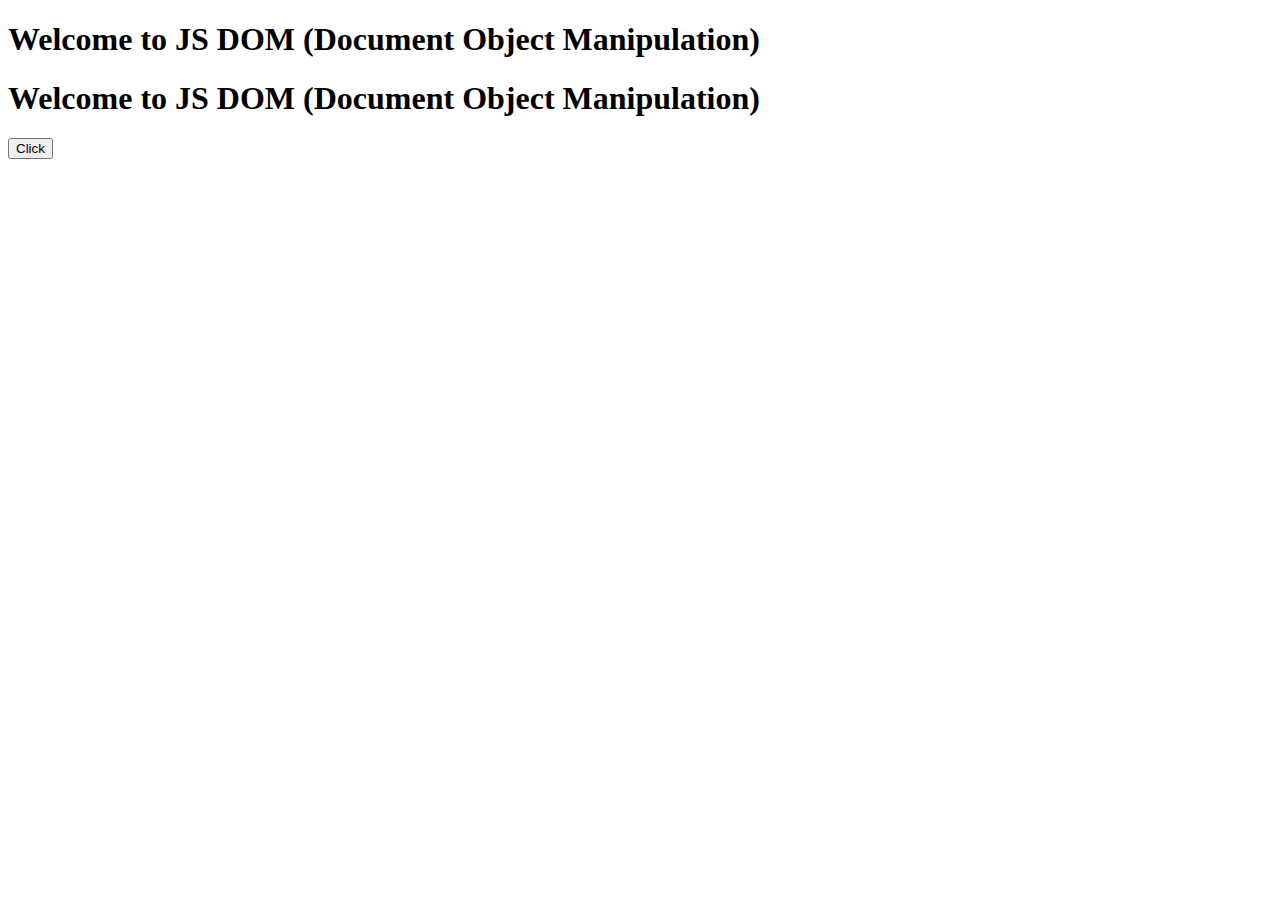
<file: js/index.html>
<!DOCTYPE html>
<html lang="en">
<head>
    <meta charset="UTF-8">
    <meta name="viewport" content="width=device-width, initial-scale=1.0">
    <title>Document</title>
</head>
<body>
    <h1 id="first_heading">
        Welcome to JS DOM (Document Object Manipulation)
    </h1>
    <input id="f_input" type="text" style="display: none;">
    <h1>
        Welcome to JS DOM (Document Object Manipulation)
    </h1>
    <button type="button" onclick="colorChange()">
        Click
    </button>

    <script>
        function colorChange(){
            // document.write("This is a colorchange function")

            document.getElementsByTagName("h1")[0].style.color ="red"
            document.getElementById("first_heading").style.fontSize="50px"
            document.getElementById("f_input").style.display="block"
        }
    </script>
</body>
</html>
</file>
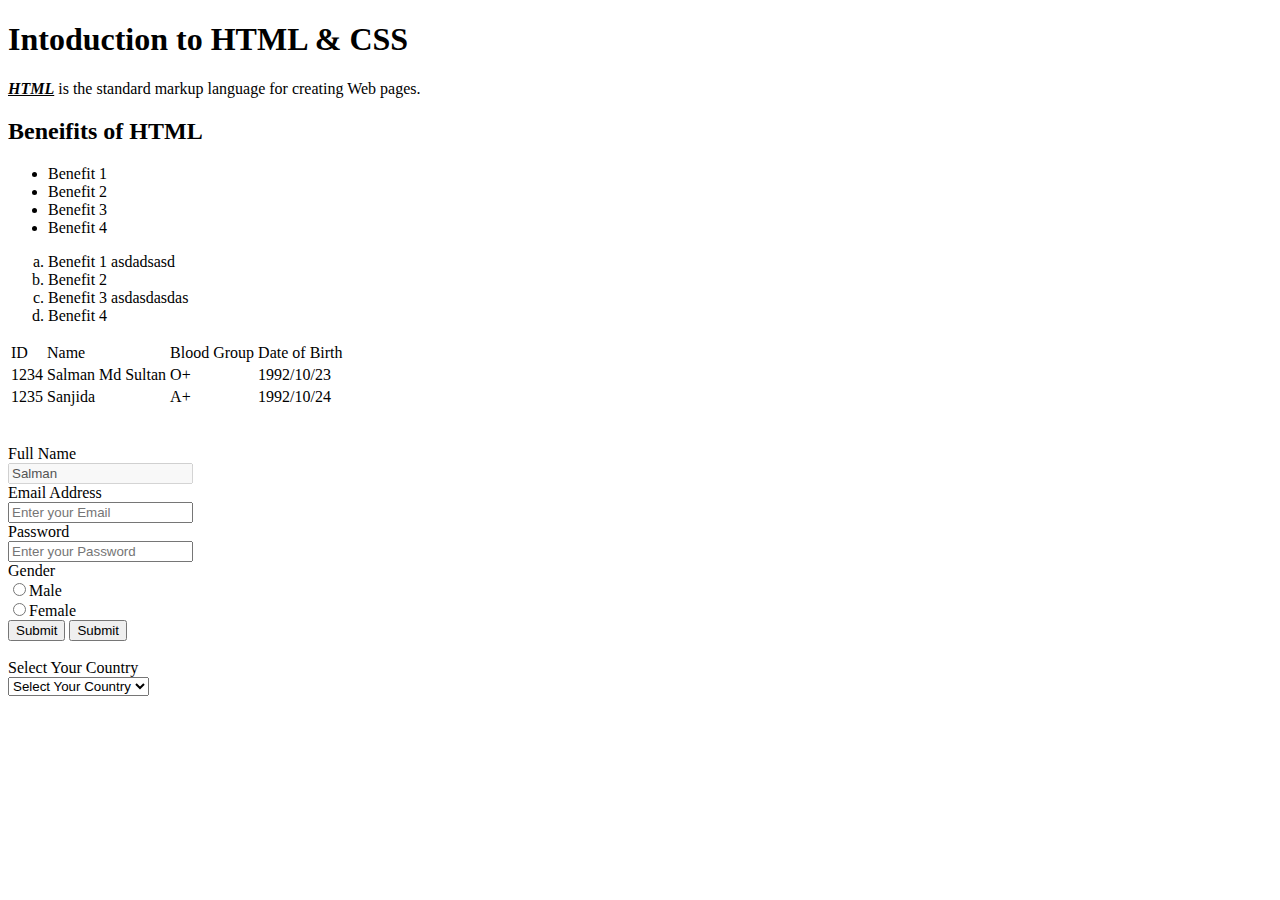
<file: CSS/basic.html>
<!DOCTYPE html>

<html>
    <head>
        <title>
            Basic CSSS
        </title>
    </head>

    <body>
        <h1>
            Intoduction to HTML & CSS
        </h1>

        
        <p>
            <strong><i><u>HTML</u></i></strong> is the standard markup language for creating Web pages.
        </p>
        
        <h2>Beneifits of HTML</h2>
        <ul>
            <li>
                Benefit 1
            </li>
            <li>
                Benefit 2
            </li>
            <li>
                Benefit 3
            </li>

            <li>
                Benefit 4
            </li>
        </ul>

        <ol type="a">
            <li>
                Benefit 1 asdadsasd
            </li>
            <li>
                Benefit 2
            </li>
            <li>
                Benefit 3 asdasdasdas
            </li>

            <li>
                Benefit 4
            </li>
        </ol>

        <table>
            <thead>
                <tr>
                    <td>ID</td>
                    <td>Name</td>
                    <td>Blood Group</td>
                    <td>Date of Birth</td>
                </tr>
            </thead>
            <tbody>
                <tr>
                    <td>1234</td>
                    <td>Salman Md Sultan</td>
                    <td>O+</td>
                    <td>1992/10/23</td>
                </tr>
                <tr>
                    <td>1235</td>
                    <td>Sanjida</td>
                    <td>A+</td>
                    <td>1992/10/24</td>
                </tr>

                
            </tbody>
        </table><br><br>
        <form action="">
            <label for="">Full Name</label><br>
            <input type="text" placeholder="Enter your full name" value="Salman" disabled><br>
            <label for="">Email Address</label><br>
            <input type="email" placeholder="Enter your Email"><br>
            <label for="">Password</label><br>
            <input type="password" placeholder="Enter your Password"><br>

            <label for="">Gender</label><br>
            <input type="radio" placeholder="Enter your Password" name="gender"><span>Male</span><br>
            <input type="radio" placeholder="Enter your Password" name="gender"><span>Female</span><br>

            <input type="button" value="Submit">
            <button type="button">Submit</button><br><br>

            <label for="">Select Your Country</label><br>
            <select>
                <option value="">Select Your Country</option>
                <option value="">Bangladesh</option>
                <option value="">India</option>
                <option value="">Pakistan</option>
            </select>

        </form>
    </body>

</html>
</file>
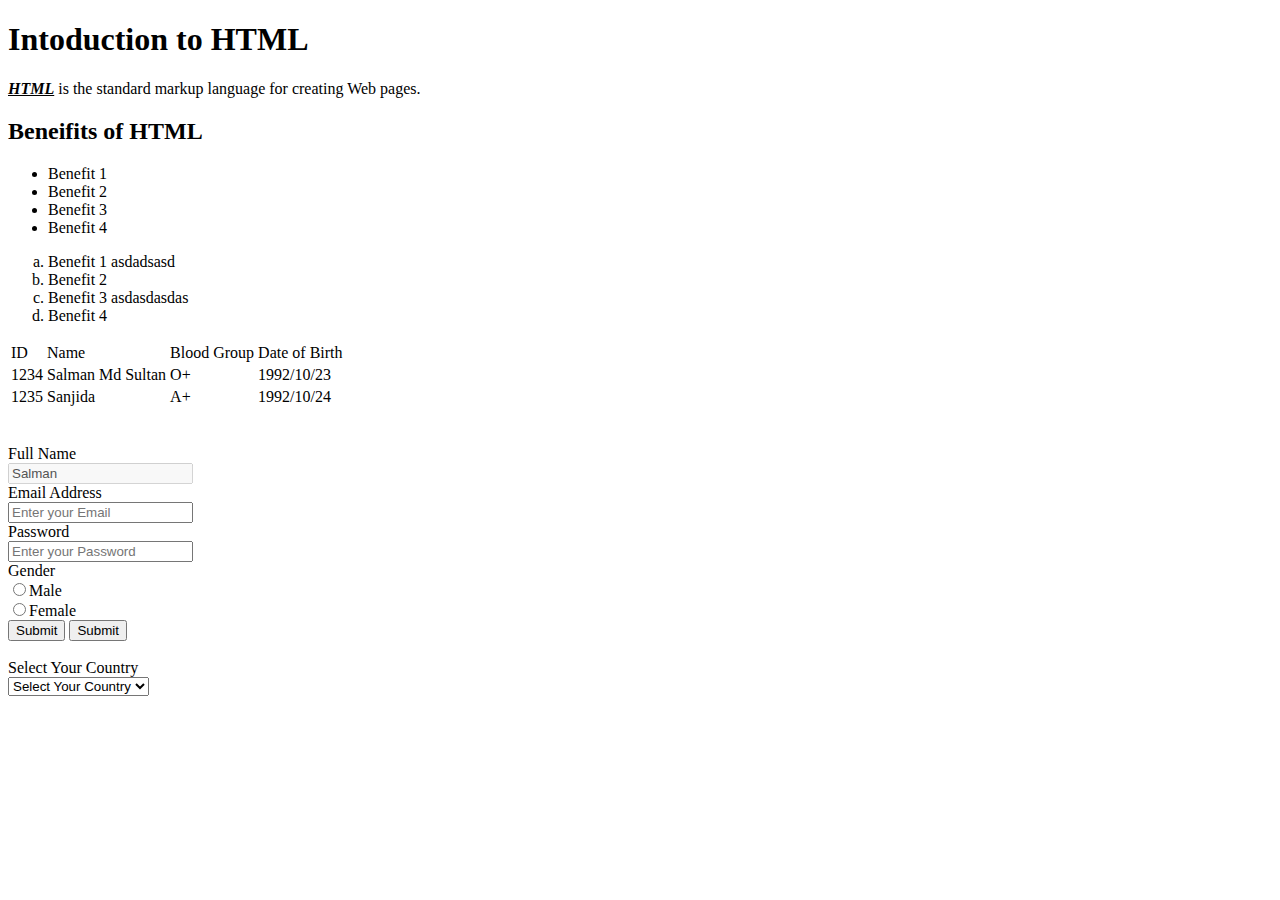
<file: HTML/basic.html>
<!DOCTYPE html>

<html>
    <head>
        <title>
            Basic
        </title>
    </head>

    <body>
        <h1>
            Intoduction to HTML
        </h1>

        
        <p>
            <strong><i><u>HTML</u></i></strong> is the standard markup language for creating Web pages.
        </p>
        
        <h2>Beneifits of HTML</h2>
        <ul>
            <li>
                Benefit 1
            </li>
            <li>
                Benefit 2
            </li>
            <li>
                Benefit 3
            </li>

            <li>
                Benefit 4
            </li>
        </ul>

        <ol type="a">
            <li>
                Benefit 1 asdadsasd
            </li>
            <li>
                Benefit 2
            </li>
            <li>
                Benefit 3 asdasdasdas
            </li>

            <li>
                Benefit 4
            </li>
        </ol>

        <table>
            <thead>
                <tr>
                    <td>ID</td>
                    <td>Name</td>
                    <td>Blood Group</td>
                    <td>Date of Birth</td>
                </tr>
            </thead>
            <tbody>
                <tr>
                    <td>1234</td>
                    <td>Salman Md Sultan</td>
                    <td>O+</td>
                    <td>1992/10/23</td>
                </tr>
                <tr>
                    <td>1235</td>
                    <td>Sanjida</td>
                    <td>A+</td>
                    <td>1992/10/24</td>
                </tr>

                
            </tbody>
        </table><br><br>
        <form action="">
            <label for="">Full Name</label><br>
            <input type="text" placeholder="Enter your full name" value="Salman" disabled><br>
            <label for="">Email Address</label><br>
            <input type="email" placeholder="Enter your Email"><br>
            <label for="password">Password</label><br>
            <input type="password" placeholder="Enter your Password" ><br>

            <label for="">Gender</label><br>
            <input type="radio" placeholder="Enter your Password" name="gender"><span>Male</span><br>
            <input type="radio" placeholder="Enter your Password" name="gender"><span>Female</span><br>

            <input type="button" value="Submit">
            <button type="button">Submit</button><br><br>

            <label for="">Select Your Country</label><br>
            <select>
                <option value="">Select Your Country</option>
                <option value="">Bangladesh</option>
                <option value="">India</option>
                <option value="">Pakistan</option>
            </select>

        </form>
    </body>

</html>
</file>
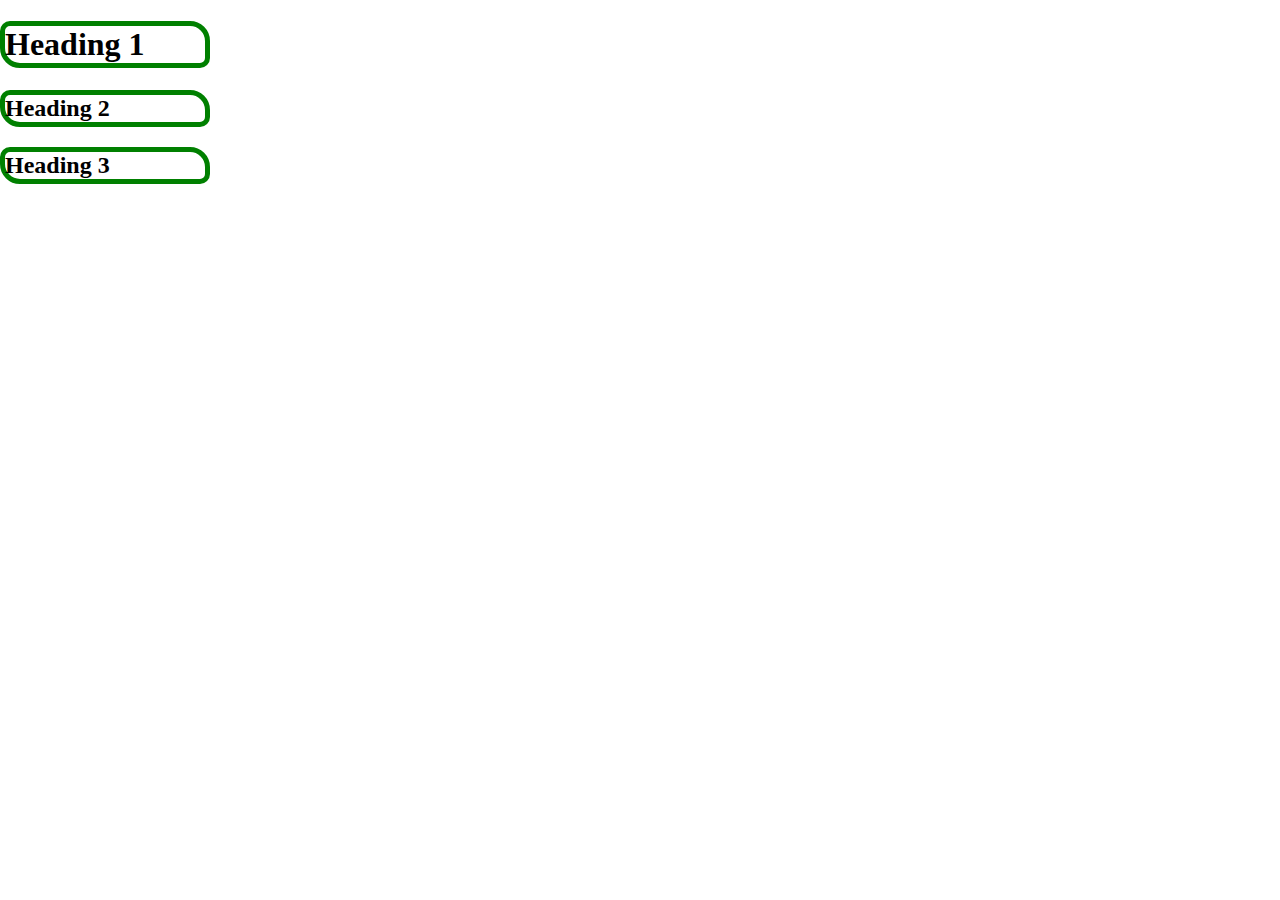
<file: HTML/box.html>
<!DOCTYPE html>
<html lang="en">
<head>
    <meta charset="UTF-8">
    <meta name="viewport" content="width=device-width, initial-scale=1.0">
    <title>Document</title>
    <link rel="stylesheet" href="box.css">
</head>
<body>
    <!-- <div class="section1">
        <h1>Bangladesh</h1>
    </div>

    <div class="section2">
        <h1>India</h1>
    </div> -->

    <h1>Heading 1</h1>
    <h2>Heading 2</h2>
    <h2>Heading 3</h2>
</body>
</html>
</file>
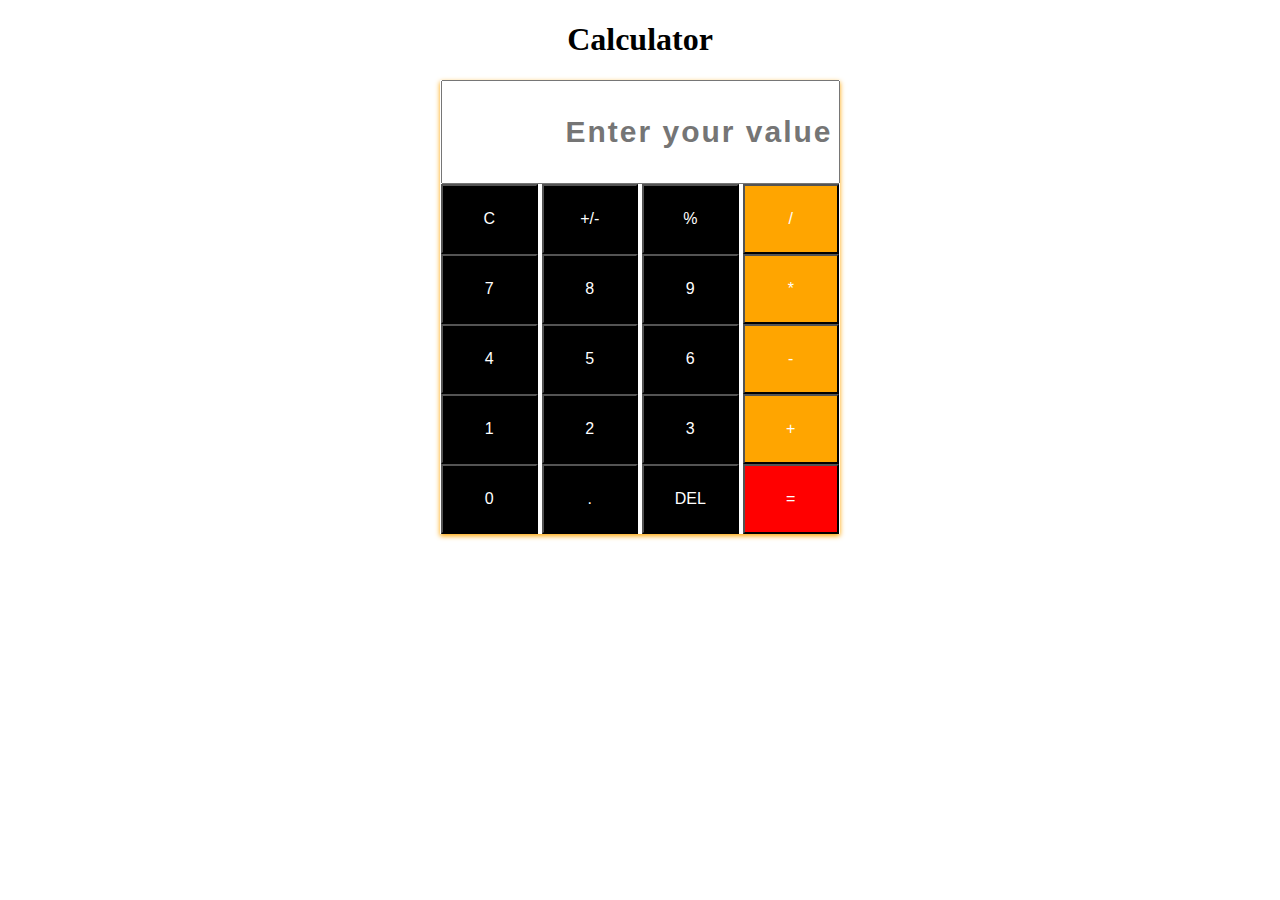
<file: HTML/calculator.html>
<!DOCTYPE html>
<html lang="en">
<head>
    <meta charset="UTF-8">
    <meta name="viewport" content="width=device-width, initial-scale=1.0">
    <title>Document</title>
    <link rel="stylesheet" href="cal.css">
</head>
<body>
    <h1>Calculator</h1>
    <div class="calc_main">
        <div class="calc_head">
            <input type="text" id="result" placeholder="Enter your value" maxlength="20">
        </div>
        <div class="calc_body">
            <div>
                <input type="button" value="C" class="btn">
                <input type="button" value="+/-" class="btn">
                <input type="button" value="%" class="btn operator">
                <input type="button" value="/" class="btn btn_style operator">
            </div>
            <div>
                <input type="button" value="7" class="btn data">
                <input type="button" value="8" class="btn data">
                <input type="button" value="9" class="btn data">
                <input type="button" value="*" class="btn btn_style operator">
            </div>

            <div>
                <input type="button" value="4" class="btn data">
                <input type="button" value="5" class="btn data">
                <input type="button" value="6" class="btn data">
                <input type="button" value="-" class="btn btn_style operator">
            </div>

            <div>
                <input type="button" value="1" class="btn data">
                <input type="button" value="2" class="btn data">
                <input type="button" value="3" class="btn data">
                <input type="button" value="+" class="btn btn_style operator">
            </div>
            <div>
                <input type="button" value="0" class="btn data">
                <input type="button" value="." class="btn data">
                <input type="button" value="DEL" class="btn clear">
                <input type="button" value="=" class="btn btn_style2 equal">
            </div>
        </div>
    </div>
    <script src="https://code.jquery.com/jquery-3.6.0.min.js"></script>
    <script src="cal.js"></script>
</body>
</html>
</file>
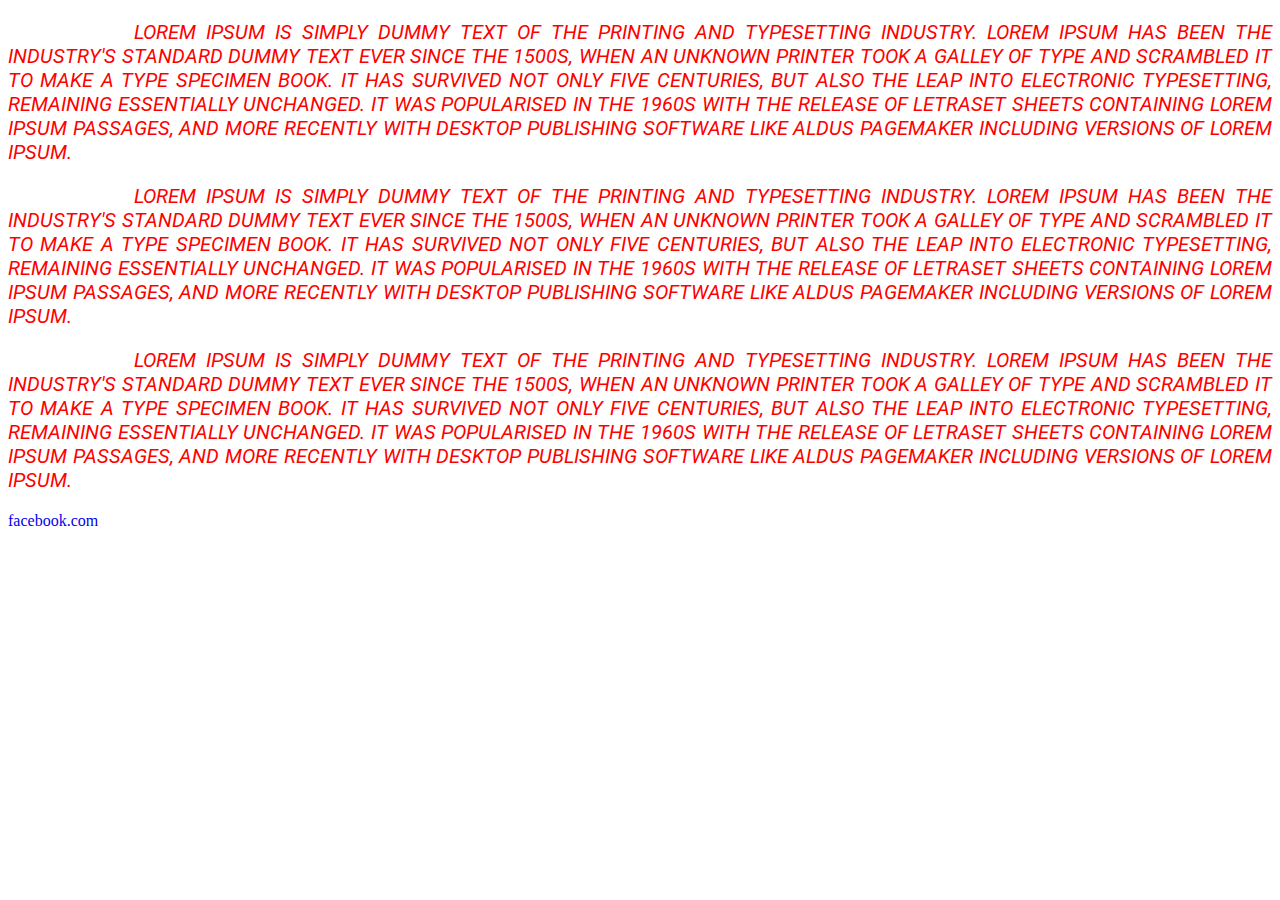
<file: HTML/css.html>
<!DOCTYPE html>
<html lang="en">
<head>
    <meta charset="UTF-8">
    <meta name="viewport" content="width=device-width, initial-scale=1.0">
    <title>Document</title>
    <link rel="stylesheet" href="style2.css">
    <link rel="preconnect" href="https://fonts.googleapis.com">
<link rel="preconnect" href="https://fonts.gstatic.com" crossorigin>
<link href="https://fonts.googleapis.com/css2?family=Roboto&display=swap" rel="stylesheet">

    <!-- <style>
        p {
            color:red;
            font-size: 20px;
        }
    </style> -->
</head>
<body>
    <!-- Inline CSS, Internal CSS, External CSS -->
    <!-- Selectors - Element, ID, Class -->
    <!-- Combination, descendent, adjacent -->
    <!-- Property - Color, font style, text style -->
    <!-- CSS MEANS - Cascading Style Sheet -->

    <p id="first_p">Lorem Ipsum is simply dummy text of the printing and typesetting industry. Lorem Ipsum has been the industry's standard dummy text ever since the 1500s, when an unknown printer took a galley of type and scrambled it to make a type specimen book. It has survived not only five centuries, but also the leap into electronic typesetting, remaining essentially unchanged. It was popularised in the 1960s with the release of Letraset sheets containing Lorem Ipsum passages, and more recently with desktop publishing software like Aldus PageMaker including versions of Lorem Ipsum.</p>
    <p id="first_p">Lorem Ipsum is simply dummy text of the printing and typesetting industry. Lorem Ipsum has been the industry's standard dummy text ever since the 1500s, when an unknown printer took a galley of type and scrambled it to make a type specimen book. It has survived not only five centuries, but also the leap into electronic typesetting, remaining essentially unchanged. It was popularised in the 1960s with the release of Letraset sheets containing Lorem Ipsum passages, and more recently with desktop publishing software like Aldus PageMaker including versions of Lorem Ipsum.</p>
    <p id="first_p">Lorem Ipsum is simply dummy text of the printing and typesetting industry. Lorem Ipsum has been the industry's standard dummy text ever since the 1500s, when an unknown printer took a galley of type and scrambled it to make a type specimen book. It has survived not only five centuries, but also the leap into electronic typesetting, remaining essentially unchanged. It was popularised in the 1960s with the release of Letraset sheets containing Lorem Ipsum passages, and more recently with desktop publishing software like Aldus PageMaker including versions of Lorem Ipsum.</p>

    <a href="http://facebook.com" target="_blank">facebook.com</a>
</body>
</html>
</file>
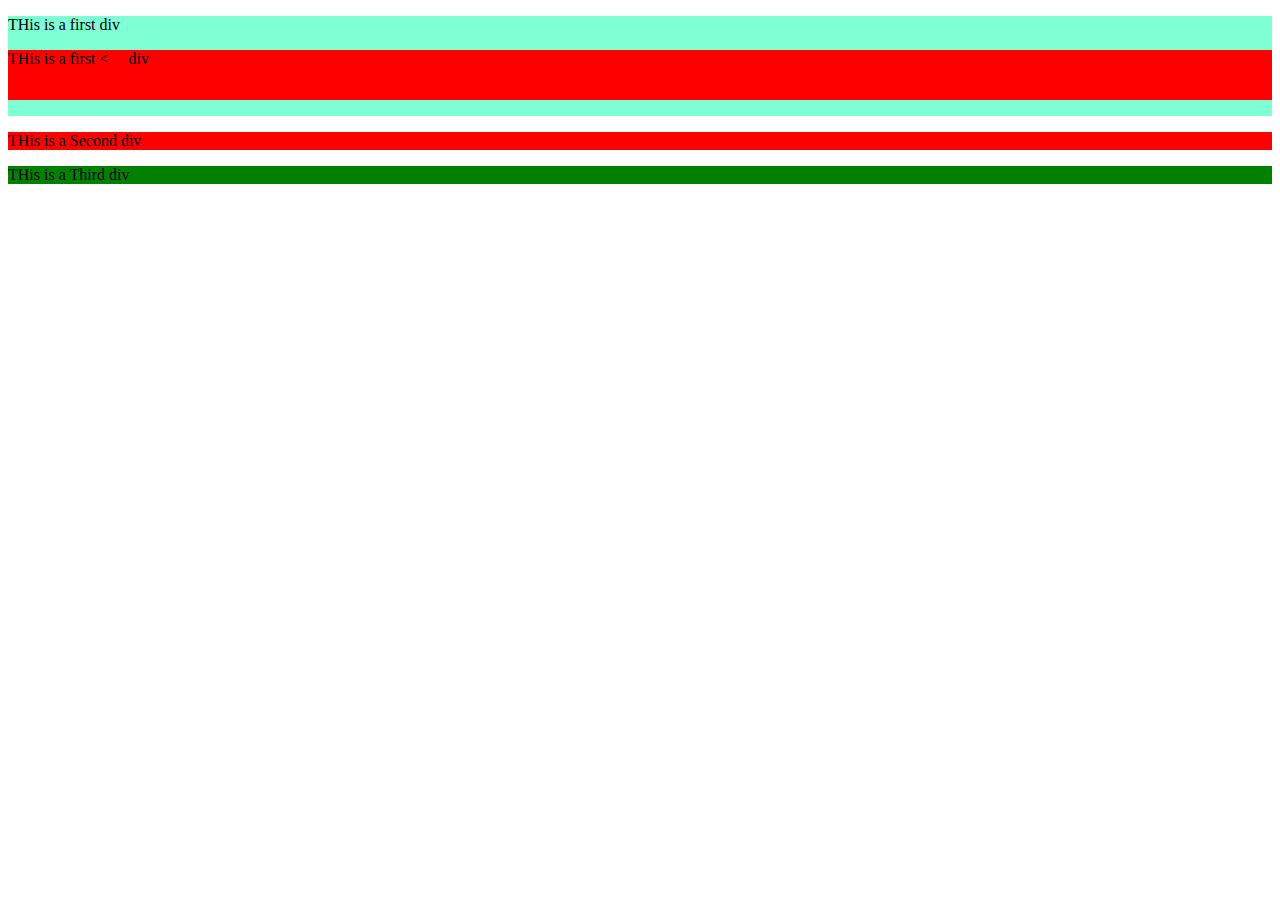
<file: HTML/div.html>
<!DOCTYPE html>
<html lang="en">
<head>
    <meta charset="UTF-8">
    <meta name="viewport" content="width=device-width, initial-scale=1.0">
    <title>Document</title>
</head>
<body>
    <!-- Inline CSS, Internal CSS, External CSS -->
    <!-- property:value -->
    <div style="background-color: aquamarine; height: 100px;">
        <p>THis is a first div</p>
        <div style="background-color: red; height: 50px;">
            <p>THis is a first &#60;  &nbsp; &nbsp; div</p>
        </div>
    </div>
    <div style="background-color: red;">
        <p>THis is a Second div</p>
    </div>
    <div style="background-color: green;">
        <p>THis is a Third div</p>
    </div>
</body>
</html>
</file>
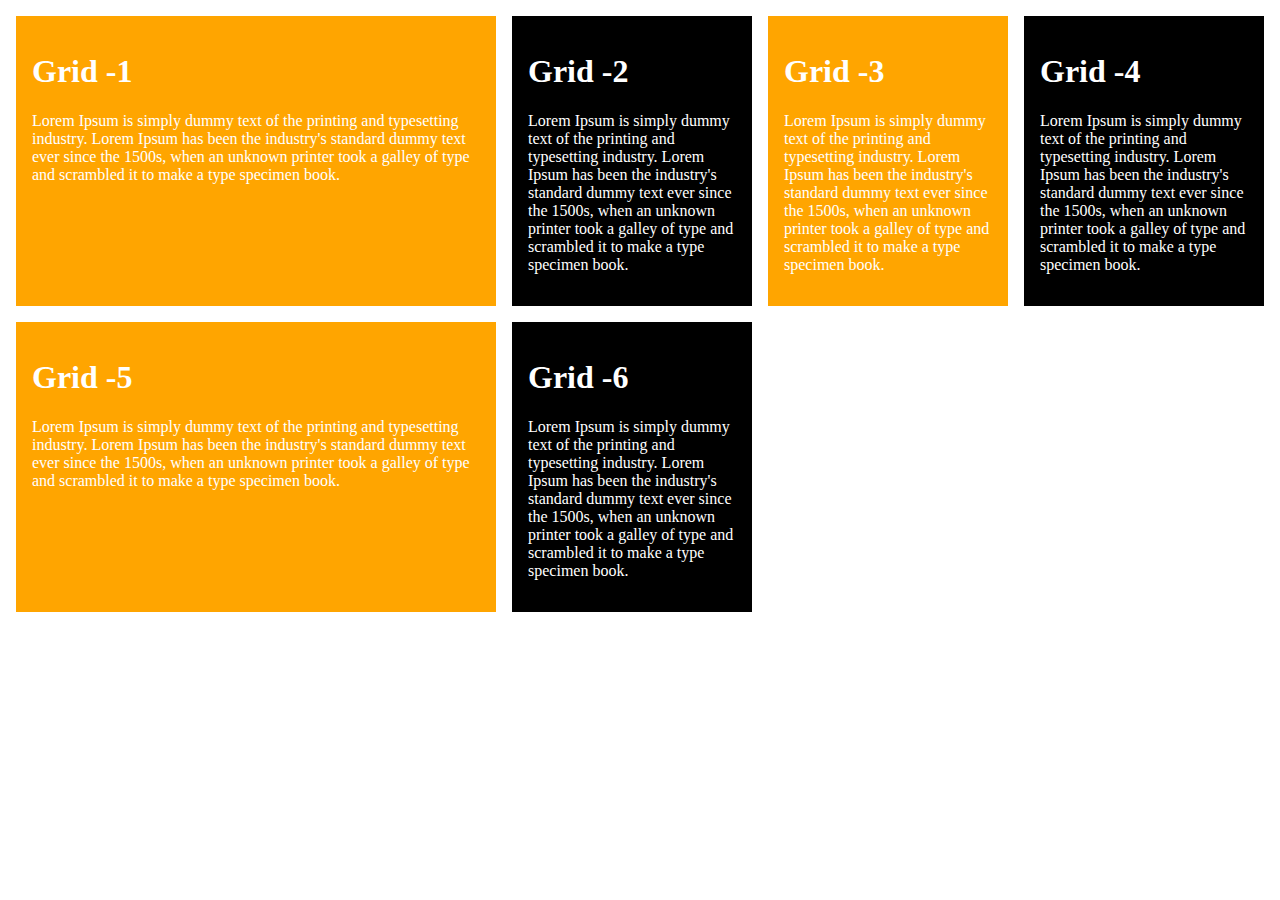
<file: HTML/grid.html>
<!DOCTYPE html>
<html lang="en">
<head>
    <meta charset="UTF-8">
    <meta name="viewport" content="width=device-width, initial-scale=1.0">
    <title>Document</title>
    <link rel="stylesheet" href="grid.css">
</head>
<body>
    <div class="row">
        <div class="col_grid">
            <h1>
                Grid -1 
            </h1>
            <p>Lorem Ipsum is simply dummy text of the printing and typesetting industry. Lorem Ipsum has been the industry's standard dummy text ever since the 1500s, when an unknown printer took a galley of type and scrambled it to make a type specimen book. </p>
        </div>
        <div class="col_grid">
            <h1>
                Grid -2 
            </h1>
            <p>Lorem Ipsum is simply dummy text of the printing and typesetting industry. Lorem Ipsum has been the industry's standard dummy text ever since the 1500s, when an unknown printer took a galley of type and scrambled it to make a type specimen book. </p>
        </div>
        <div class="col_grid">
            <h1>
                Grid -3
            </h1>
            <p>Lorem Ipsum is simply dummy text of the printing and typesetting industry. Lorem Ipsum has been the industry's standard dummy text ever since the 1500s, when an unknown printer took a galley of type and scrambled it to make a type specimen book. </p>
        </div>
        <div class="col_grid">
            <h1>
                Grid -4 
            </h1>
            <p>Lorem Ipsum is simply dummy text of the printing and typesetting industry. Lorem Ipsum has been the industry's standard dummy text ever since the 1500s, when an unknown printer took a galley of type and scrambled it to make a type specimen book. </p>
        </div>
        <div class="col_grid">
            <h1>
                Grid -5 
            </h1>
            <p>Lorem Ipsum is simply dummy text of the printing and typesetting industry. Lorem Ipsum has been the industry's standard dummy text ever since the 1500s, when an unknown printer took a galley of type and scrambled it to make a type specimen book. </p>
        </div>
        <div class="col_grid">
            <h1>
                Grid -6
            </h1>
            <p>Lorem Ipsum is simply dummy text of the printing and typesetting industry. Lorem Ipsum has been the industry's standard dummy text ever since the 1500s, when an unknown printer took a galley of type and scrambled it to make a type specimen book. </p>
        </div>
    </div>
</body>
</html>
</file>
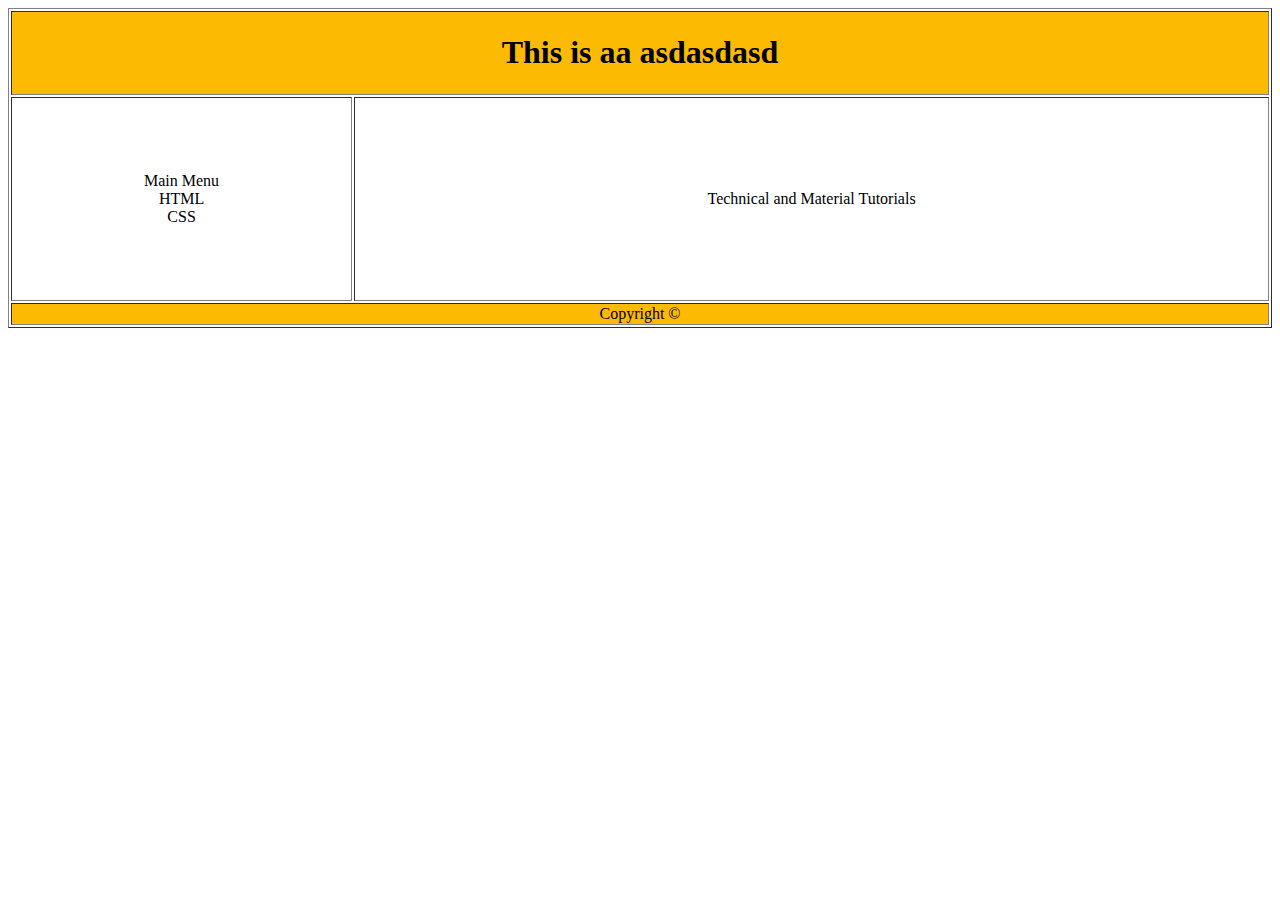
<file: HTML/table.html>
<!DOCTYPE html>
<html lang="en">
<head>
    <meta charset="UTF-8">
    <meta name="viewport" content="width=device-width, initial-scale=1.0">
    <title>Table Layout</title>
</head>
<body>
    <table width="100%" border="1">
        <tr>
            <td colspan="2" bgcolor="#fcba03">
                <center><h1>This is aa asdasdasd </h1></center>
            </td>
        </tr>
        <tr align="middle">
            <td>
                Main Menu<br>
                HTML<br>
                CSS
            </td>
            <td height="200">
                Technical and Material Tutorials
            </td>
        </tr>
        <tr>
            <td colspan="2" bgcolor="#fcba03">
                <center>Copyright &copy;</center>
            </td>
        </tr>
    </table>
</body>
</html>
</file>
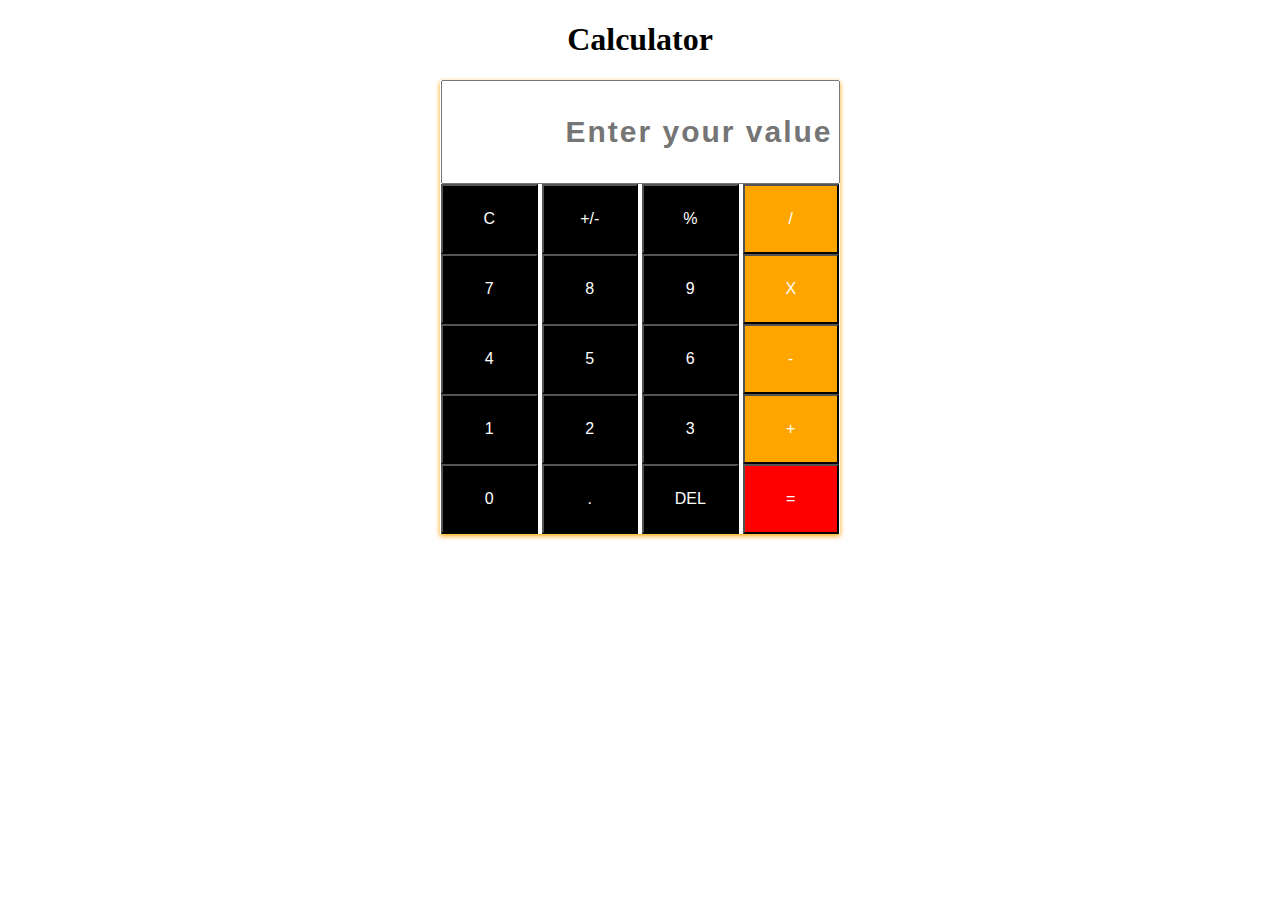
<file: js/calculator.html>
<!DOCTYPE html>
<html lang="en">
<head>
    <meta charset="UTF-8">
    <meta name="viewport" content="width=device-width, initial-scale=1.0">
    <title>Document</title>
    <link rel="stylesheet" href="cal.css">
</head>
<body>
    <h1>Calculator</h1>
    <div class="calc_main">
        <div class="calc_head">
            <input type="text" id="result" placeholder="Enter your value" maxlength="20">
        </div>
        <div class="calc_body">
            <div>
                <input type="button" value="C" class="btn">
                <input type="button" value="+/-" class="btn">
                <input type="button" value="%" class="btn">
                <input type="button" value="/" class="btn btn_style">
            </div>
            <div>
                <input type="button" value="7" class="btn ">
                <input type="button" value="8" class="btn">
                <input type="button" value="9" class="btn">
                <input type="button" value="X" class="btn btn_style">
            </div>

            <div>
                <input type="button" value="4" class="btn">
                <input type="button" value="5" class="btn">
                <input type="button" value="6" class="btn">
                <input type="button" value="-" class="btn btn_style">
            </div>

            <div>
                <input type="button" value="1" class="btn">
                <input type="button" value="2" class="btn">
                <input type="button" value="3" class="btn">
                <input type="button" value="+" class="btn btn_style">
            </div>
            <div>
                <input type="button" value="0" class="btn">
                <input type="button" value="." class="btn">
                <input type="button" value="DEL" class="btn">
                <input type="button" value="=" class="btn btn_style2">
            </div>
        </div>
    </div>
</body>
</html>
</file>
<file: HTML/box.css>
body{
    margin: 0;
}
.section1{
    /* top, right, bottom, left */
    /* margin: 10px 10px 100px 100px;  */
    margin-top:100px;
    padding: 20px 10px 10px 30px;
    
    width: 200px;
    background-color: white;
}

.section2{
    width: 220px;
    background-color: orange;
}

h1,h2,h3{
    border: 5px green solid;
    /* border-top-style: dotted;
    border-top-color: blue; */
    width: 200px;
    border-radius: 10px 20px;
}
</file>
<file: HTML/cal.css>
h1{
    text-align: center;
    /* margin-bottom: 20px; */
}
.calc_main{
    text-align: center;
    max-width:400px;
    margin:0 auto;
    margin-top: 10px;
    box-shadow: 0 2px 5px orange;
    transition: 2s;
    font: 0;
    /* transition-delay: 2s; */
}
.calc_main:hover{
    box-shadow: 0 16px 32px silver;
}
.calc_head #result{
    width: 385px;
    height: 100px;
    text-align: right;
    font-size: 30px;
    font-weight: bold;
    padding: 0 5px;
    letter-spacing: 2px;
}

.calc_body .btn{
    width: 96.5px;
    height: 70px;
    font-size: 16px;
    background-color: black;
    color: white;
}

.calc_body .btn:hover{
    
    background-color: pink;
    color: white;
    font-size: 20px;
}

.calc_body .btn_style{
    background-color: orange;
    color: white;
}
.calc_body .btn_style2{
    background-color: red;
    color: white;
}
</file>
<file: HTML/style2.css>
#first_p {
    color:red;
    font-family: 'Roboto', sans-serif;
    font-size: 20px;
    font-style:italic;
    text-align: justify;
    text-decoration: none;
    text-transform: uppercase;
    text-indent: 10%;
}
a{
    text-decoration: none;
}
</file>
<file: HTML/grid.css>
body{
    margin: 1em;
}
.row{
    display: grid;
    grid-template-columns: 2fr 1fr 1fr 1fr;
    /* grid-column-gap: 1em;
    grid-row-gap: 1em; */
    grid-gap: 1em;
}
.col_grid{
    background-color: orange;
    padding: 1em;
    color: white;
}
.col_grid:nth-child(even){
    background-color: black;
}
</file>
<file: js/cal.css>
h1{
    text-align: center;
    /* margin-bottom: 20px; */
}
.calc_main{
    text-align: center;
    max-width:400px;
    margin:0 auto;
    margin-top: 10px;
    box-shadow: 0 2px 5px orange;
    transition: 2s;
    font: 0;
    /* transition-delay: 2s; */
}
.calc_main:hover{
    box-shadow: 0 16px 32px silver;
}
.calc_head #result{
    width: 385px;
    height: 100px;
    text-align: right;
    font-size: 30px;
    font-weight: bold;
    padding: 0 5px;
    letter-spacing: 2px;
}

.calc_body .btn{
    width: 96.5px;
    height: 70px;
    font-size: 16px;
    background-color: black;
    color: white;
}

.calc_body .btn:hover{
    
    background-color: pink;
    color: white;
    font-size: 20px;
}

.calc_body .btn_style{
    background-color: orange;
    color: white;
}
.calc_body .btn_style2{
    background-color: red;
    color: white;
}
</file>
